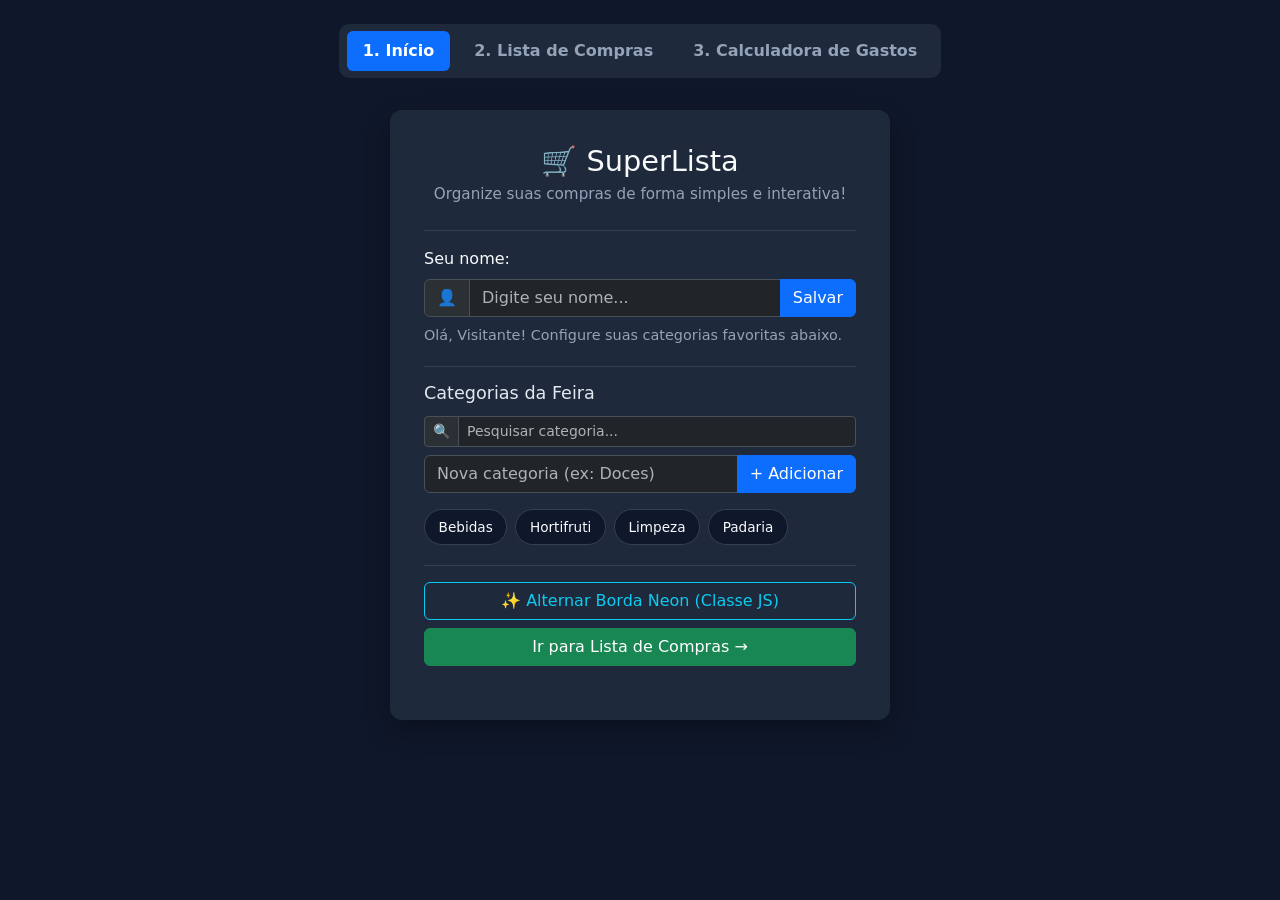
<file: index.html>
<!DOCTYPE html>
<html lang="pt-BR">
  <head>
    <meta charset="UTF-8" />
    <meta name="viewport" content="width=device-width, initial-scale=1.0" />
    <title>SuperLista - João Trigueiro</title>
    <!-- Página de entrada do site: redireciona direto para a Tela 1 -->
    <meta http-equiv="refresh" content="0; url=tela1-inicio.html" />
  </head>
  <body>
    <p>Abrindo o projeto... Se não abrir, <a href="tela1-inicio.html">clique aqui</a>.</p>
  </body>
</html>
</file>
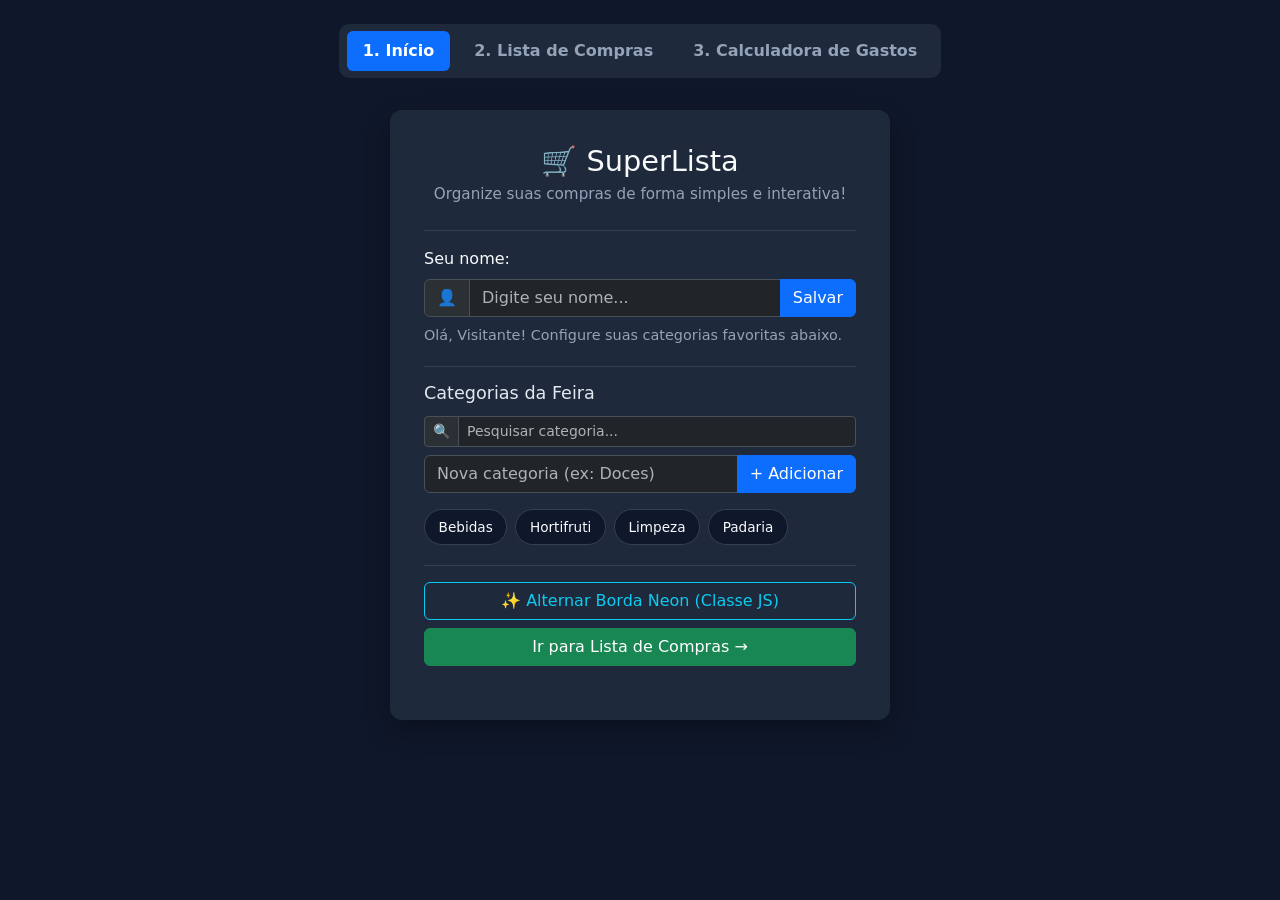
<file: tela1-inicio.html>
<!DOCTYPE html>
<html lang="pt-BR" data-bs-theme="dark">
  <head>
    <meta charset="UTF-8" />
    <meta name="viewport" content="width=device-width, initial-scale=1.0" />
    <title>SuperLista - 1. Início</title>
    <!-- CDN Oficial do Bootstrap 5.3 -->
    <link
      href="https://cdn.jsdelivr.net/npm/bootstrap@5.3.3/dist/css/bootstrap.min.css"
      rel="stylesheet"
    />
    <!-- Conexão direta com o CSS da Tela 1 -->
    <link rel="stylesheet" href="tela1-inicio.css" />
  </head>
  <body>
    <!-- Menu de navegação padronizado com Bootstrap (nav-pills) -->
    <nav class="nav nav-pills menu-topo">
      <a class="nav-link active" href="tela1-inicio.html">1. Início</a>
      <a class="nav-link" href="tela2-compras.html">2. Lista de Compras</a>
      <a class="nav-link" href="tela3-orcamento.html">3. Calculadora de Gastos</a>
    </nav>

    <main class="container-app" id="painel-principal">
      <h1>🛒 SuperLista</h1>
      <p class="subtitulo">
        Organize suas compras de forma simples e interativa!
      </p>

      <!-- Campo de input padronizado com Input Group do Bootstrap -->
      <section class="bloco">
        <label for="input-nome" class="form-label">Seu nome:</label>
        <div class="input-group mb-2">
          <span class="input-group-text">👤</span>
          <input
            type="text"
            id="input-nome"
            class="form-control"
            placeholder="Digite seu nome..."
          />
          <button id="btn-salvar-nome" type="button" class="btn btn-primary">
            Salvar
          </button>
        </div>
        <p id="mensagem-boas-vindas" class="destaque-texto">
          Olá, Visitante! Configure suas categorias favoritas abaixo.
        </p>
      </section>

      <!-- Barra de Pesquisa + Adição de Categorias com Bootstrap -->
      <section class="bloco">
        <h2>Categorias da Feira</h2>

        <!-- Barra de pesquisar categorias (Input Group do Bootstrap) -->
        <div class="input-group input-group-sm mb-2">
          <span class="input-group-text">🔍</span>
          <input
            type="search"
            id="input-pesquisa-cat"
            class="form-control"
            placeholder="Pesquisar categoria..."
          />
        </div>

        <!-- Barra para adicionar nova categoria -->
        <div class="input-group mb-3">
          <input
            type="text"
            id="input-categoria"
            class="form-control"
            placeholder="Nova categoria (ex: Doces)"
          />
          <button id="btn-add-categoria" type="button" class="btn btn-primary">
            + Adicionar
          </button>
        </div>

        <ul id="lista-categorias" class="lista-tags"></ul>
      </section>

      <!-- Botões de ação padronizados com classes btn do Bootstrap -->
      <section class="bloco d-grid gap-2">
        <button id="btn-destaque" type="button" class="btn btn-outline-info">
          ✨ Alternar Borda Neon (Classe JS)
        </button>
        <a href="tela2-compras.html" class="btn btn-success">
          Ir para Lista de Compras →
        </a>
      </section>
    </main>

    <!-- Conexão direta com o arquivo JavaScript da Tela 1 -->
    <script src="tela1-inicio.js"></script>
  </body>
</html>
</file>
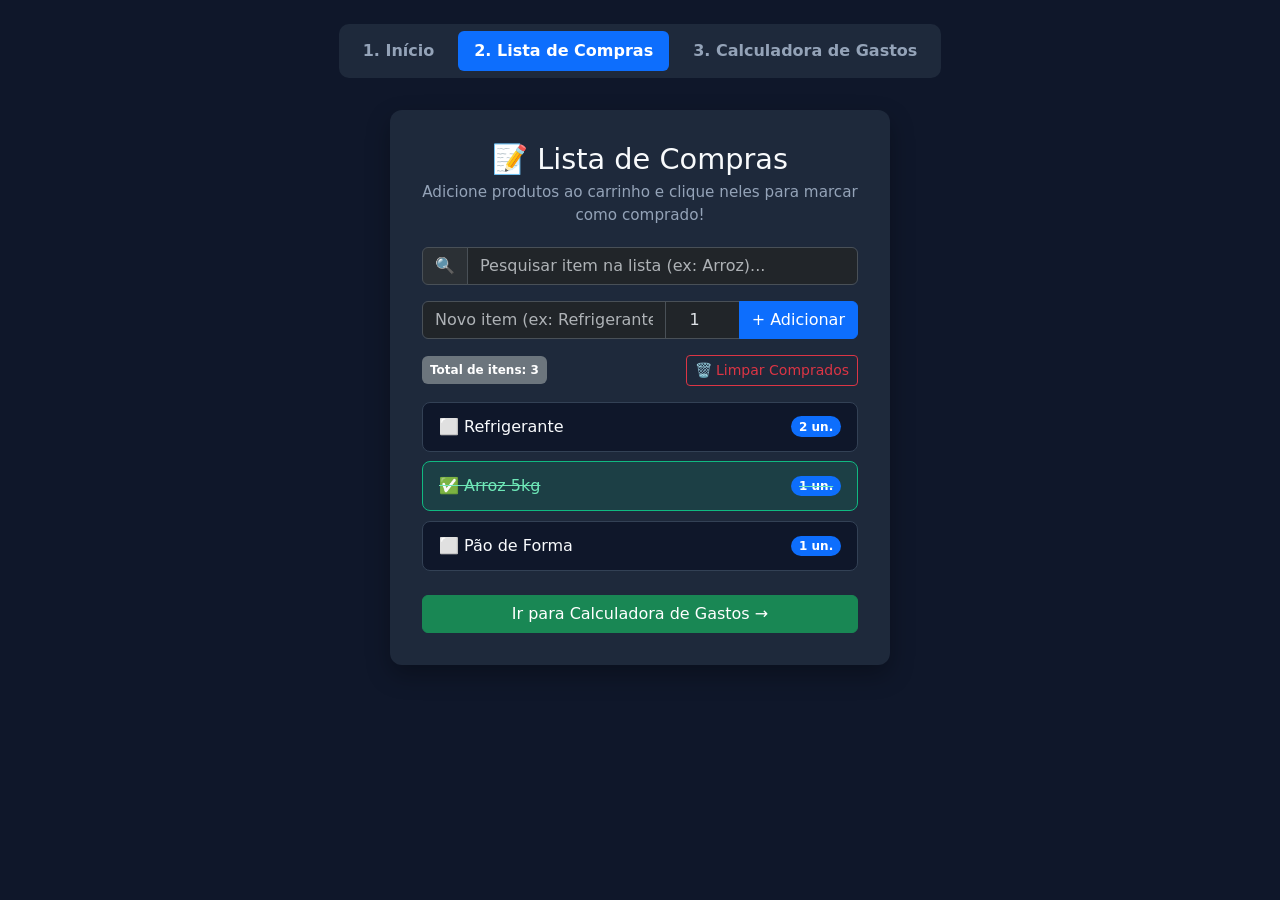
<file: tela2-compras.html>
<!DOCTYPE html>
<html lang="pt-BR" data-bs-theme="dark">
  <head>
    <meta charset="UTF-8" />
    <meta name="viewport" content="width=device-width, initial-scale=1.0" />
    <title>SuperLista - 2. Lista de Compras</title>
    <!-- CDN Oficial do Bootstrap 5.3 -->
    <link
      href="https://cdn.jsdelivr.net/npm/bootstrap@5.3.3/dist/css/bootstrap.min.css"
      rel="stylesheet"
    />
    <!-- Conexão direta com o CSS da Tela 2 -->
    <link rel="stylesheet" href="tela2-compras.css" />
  </head>
  <body>
    <!-- Menu de navegação padronizado com Bootstrap (nav-pills) -->
    <nav class="nav nav-pills menu-topo">
      <a class="nav-link" href="tela1-inicio.html">1. Início</a>
      <a class="nav-link active" href="tela2-compras.html">2. Lista de Compras</a>
      <a class="nav-link" href="tela3-orcamento.html">3. Calculadora de Gastos</a>
    </nav>

    <main class="container-app">
      <h1>📝 Lista de Compras</h1>
      <p class="subtitulo">
        Adicione produtos ao carrinho e clique neles para marcar como comprado!
      </p>

      <!-- Barra de Pesquisa do Bootstrap (Input Group) -->
      <div class="input-group mb-3">
        <span class="input-group-text">🔍</span>
        <input
          type="search"
          id="input-pesquisa-produto"
          class="form-control"
          placeholder="Pesquisar item na lista (ex: Arroz)..."
        />
      </div>

      <!-- Barra de Adicionar Produto padronizada com Input Group do Bootstrap -->
      <div class="input-group mb-3">
        <input
          type="text"
          id="input-produto"
          class="form-control"
          placeholder="Novo item (ex: Refrigerante)"
        />
        <input
          type="number"
          id="input-qtd"
          class="form-control input-qtd-curto"
          value="1"
          min="1"
          title="Quantidade"
        />
        <button id="btn-adicionar" type="button" class="btn btn-primary">
          + Adicionar
        </button>
      </div>

      <!-- Contador dinâmico e botão de limpar do Bootstrap -->
      <div class="resumo-lista">
        <span id="contador-itens" class="badge text-bg-secondary p-2">
          Total de itens: 0
        </span>
        <button
          id="btn-limpar-comprados"
          type="button"
          class="btn btn-outline-danger btn-sm"
        >
          🗑️ Limpar Comprados
        </button>
      </div>

      <!-- Onde o Array listaCompras será renderizado -->
      <ul id="ul-compras" class="lista-produtos"></ul>

      <div class="d-grid">
        <a href="tela3-orcamento.html" class="btn btn-success">
          Ir para Calculadora de Gastos →
        </a>
      </div>
    </main>

    <!-- Conexão direta com o arquivo JavaScript da Tela 2 -->
    <script src="tela2-compras.js"></script>
  </body>
</html>
</file>
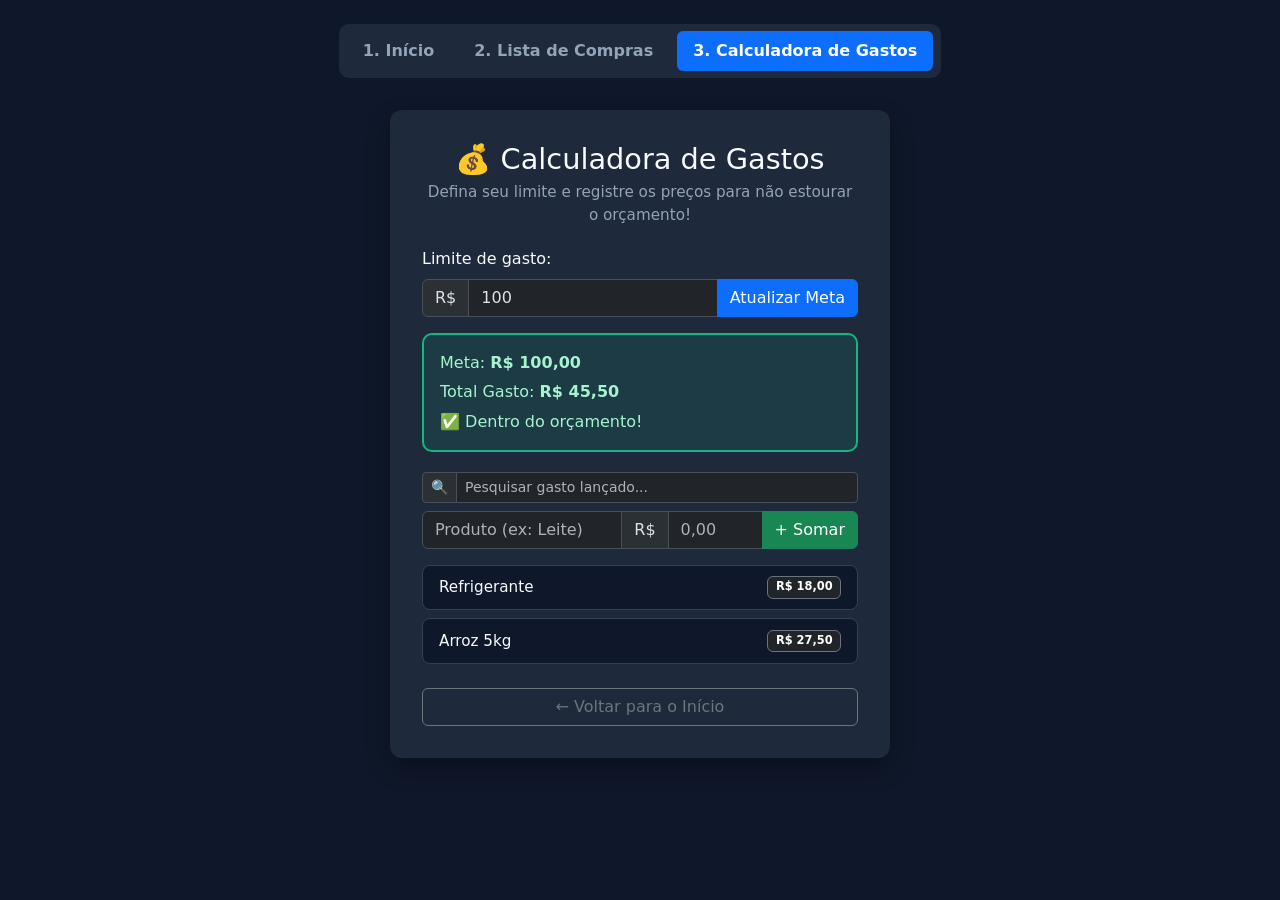
<file: tela3-orcamento.html>
<!DOCTYPE html>
<html lang="pt-BR" data-bs-theme="dark">
  <head>
    <meta charset="UTF-8" />
    <meta name="viewport" content="width=device-width, initial-scale=1.0" />
    <title>SuperLista - 3. Calculadora de Gastos</title>
    <!-- CDN Oficial do Bootstrap 5.3 -->
    <link
      href="https://cdn.jsdelivr.net/npm/bootstrap@5.3.3/dist/css/bootstrap.min.css"
      rel="stylesheet"
    />
    <!-- Conexão direta com o CSS da Tela 3 -->
    <link rel="stylesheet" href="tela3-orcamento.css" />
  </head>
  <body>
    <!-- Menu de navegação padronizado com Bootstrap (nav-pills) -->
    <nav class="nav nav-pills menu-topo">
      <a class="nav-link" href="tela1-inicio.html">1. Início</a>
      <a class="nav-link" href="tela2-compras.html">2. Lista de Compras</a>
      <a class="nav-link active" href="tela3-orcamento.html">3. Calculadora de Gastos</a>
    </nav>

    <main class="container-app">
      <h1>💰 Calculadora de Gastos</h1>
      <p class="subtitulo">
        Defina seu limite e registre os preços para não estourar o orçamento!
      </p>

      <!-- Input para definir o limite de orçamento com Input Group do Bootstrap -->
      <section class="mb-3">
        <label for="input-limite" class="form-label">Limite de gasto:</label>
        <div class="input-group">
          <span class="input-group-text">R$</span>
          <input
            type="number"
            id="input-limite"
            class="form-control"
            value="100"
            min="1"
          />
          <button id="btn-definir-limite" type="button" class="btn btn-primary">
            Atualizar Meta
          </button>
        </div>
      </section>

      <!-- Painel que recebe classe CSS dinâmica pelo JS (verde ou vermelho) -->
      <section id="painel-status" class="painel-resumo saldo-ok">
        <p>Meta: <strong id="texto-limite">R$ 100,00</strong></p>
        <p>Total Gasto: <strong id="texto-total">R$ 0,00</strong></p>
        <p id="mensagem-status" class="mb-0">Dentro do orçamento! 🎉</p>
      </section>

      <!-- Barra de Pesquisa de Gastos com Bootstrap -->
      <div class="input-group input-group-sm mb-2">
        <span class="input-group-text">🔍</span>
        <input
          type="search"
          id="input-pesquisa-gasto"
          class="form-control"
          placeholder="Pesquisar gasto lançado..."
        />
      </div>

      <!-- Inputs para adicionar novo gasto no Array em memória (Input Group Bootstrap) -->
      <div class="input-group mb-3">
        <input
          type="text"
          id="input-nome-gasto"
          class="form-control"
          placeholder="Produto (ex: Leite)"
        />
        <span class="input-group-text">R$</span>
        <input
          type="number"
          id="input-valor-gasto"
          class="form-control input-valor-curto"
          placeholder="0,00"
          step="0.50"
        />
        <button id="btn-add-gasto" type="button" class="btn btn-success">
          + Somar
        </button>
      </div>

      <!-- Lista de gastos renderizada pelo Array -->
      <ul id="ul-gastos" class="lista-gastos"></ul>

      <div class="d-grid">
        <a href="tela1-inicio.html" class="btn btn-outline-secondary">
          ← Voltar para o Início
        </a>
      </div>
    </main>

    <!-- Conexão direta com o arquivo JavaScript da Tela 3 -->
    <script src="tela3-orcamento.js"></script>
  </body>
</html>
</file>
<file: tela1-inicio.css>
* {
  box-sizing: border-box;
}

body {
  font-family: system-ui, -apple-system, sans-serif;
  background-color: #0f172a;
  color: #f8fafc;
  display: flex;
  flex-direction: column;
  align-items: center;
  min-height: 100vh;
  padding: 1.5rem;
}

/* Container do menu nav-pills do Bootstrap */
.menu-topo {
  background-color: #1e293b;
  padding: 0.45rem;
  border-radius: 10px;
  gap: 0.5rem;
  margin-bottom: 2rem;
}

.menu-topo .nav-link {
  color: #94a3b8;
  font-weight: 600;
}

/* Card Principal */
.container-app {
  background-color: #1e293b;
  padding: 2rem;
  border-radius: 12px;
  box-shadow: 0 10px 25px rgba(0, 0, 0, 0.3);
  max-width: 500px;
  width: 100%;
  border: 2px solid transparent;
  transition: all 0.3s ease;
}

/* Classe que será adicionada via JavaScript */
.borda-neon {
  border-color: #38bdf8;
  box-shadow: 0 0 20px rgba(56, 189, 248, 0.4);
}

.texto-confirmado {
  color: #4ade80 !important;
  font-weight: 600;
}

h1 {
  font-size: 1.8rem;
  margin-bottom: 0.25rem;
  text-align: center;
}

h2 {
  font-size: 1.1rem;
  margin-bottom: 0.75rem;
  color: #e2e8f0;
}

.subtitulo {
  text-align: center;
  color: #94a3b8;
  margin-bottom: 1.5rem;
  font-size: 0.95rem;
}

.bloco {
  margin-bottom: 1.25rem;
  padding-top: 1rem;
  border-top: 1px solid #334155;
}

.destaque-texto {
  font-size: 0.9rem;
  color: #94a3b8;
  margin-bottom: 0;
}

/* Lista de Categorias */
.lista-tags {
  list-style: none;
  padding-left: 0;
  margin-bottom: 0;
  display: flex;
  flex-wrap: wrap;
  gap: 0.5rem;
}

.tag-item {
  background-color: #0f172a;
  border: 1px solid #334155;
  padding: 0.4rem 0.85rem;
  border-radius: 20px;
  font-size: 0.85rem;
  cursor: pointer;
  transition: 0.2s;
}

/* Classe adicionada pelo JS ao clicar em uma categoria */
.tag-selecionada {
  background-color: #0284c7;
  border-color: #38bdf8;
  color: #ffffff;
}
</file>
<file: tela2-compras.css>
* {
  box-sizing: border-box;
}

body {
  font-family: system-ui, -apple-system, sans-serif;
  background-color: #0f172a;
  color: #f8fafc;
  display: flex;
  flex-direction: column;
  align-items: center;
  min-height: 100vh;
  padding: 1.5rem;
}

.menu-topo {
  background-color: #1e293b;
  padding: 0.45rem;
  border-radius: 10px;
  gap: 0.5rem;
  margin-bottom: 2rem;
}

.menu-topo .nav-link {
  color: #94a3b8;
  font-weight: 600;
}

.container-app {
  background-color: #1e293b;
  padding: 2rem;
  border-radius: 12px;
  box-shadow: 0 10px 25px rgba(0, 0, 0, 0.3);
  max-width: 500px;
  width: 100%;
}

h1 {
  font-size: 1.8rem;
  margin-bottom: 0.25rem;
  text-align: center;
}

.subtitulo {
  text-align: center;
  color: #94a3b8;
  margin-bottom: 1.25rem;
  font-size: 0.95rem;
}

.input-qtd-curto {
  max-width: 75px;
  text-align: center;
}

.resumo-lista {
  display: flex;
  justify-content: space-between;
  align-items: center;
  margin-bottom: 1rem;
}

.lista-produtos {
  list-style: none;
  padding-left: 0;
  display: flex;
  flex-direction: column;
  gap: 0.6rem;
  margin-bottom: 1.5rem;
}

/* Estilo base do item da lista adicionado via JS */
.item-compra {
  display: flex;
  justify-content: space-between;
  align-items: center;
  background-color: #0f172a;
  border: 1px solid #334155;
  padding: 0.75rem 1rem;
  border-radius: 8px;
  cursor: pointer;
  transition: all 0.2s ease;
}

.item-compra:hover {
  border-color: #64748b;
}

/* Classe de estilo adicionada do JS para o HTML quando o item é marcado */
.item-comprado {
  background-color: rgba(16, 185, 129, 0.15);
  border-color: #10b981;
  color: #6ee7b7;
  text-decoration: line-through;
}
</file>
<file: tela3-orcamento.css>
* {
  box-sizing: border-box;
}

body {
  font-family: system-ui, -apple-system, sans-serif;
  background-color: #0f172a;
  color: #f8fafc;
  display: flex;
  flex-direction: column;
  align-items: center;
  min-height: 100vh;
  padding: 1.5rem;
}

.menu-topo {
  background-color: #1e293b;
  padding: 0.45rem;
  border-radius: 10px;
  gap: 0.5rem;
  margin-bottom: 2rem;
}

.menu-topo .nav-link {
  color: #94a3b8;
  font-weight: 600;
}

.container-app {
  background-color: #1e293b;
  padding: 2rem;
  border-radius: 12px;
  box-shadow: 0 10px 25px rgba(0, 0, 0, 0.3);
  max-width: 500px;
  width: 100%;
}

h1 {
  font-size: 1.8rem;
  margin-bottom: 0.25rem;
  text-align: center;
}

.subtitulo {
  text-align: center;
  color: #94a3b8;
  margin-bottom: 1.25rem;
  font-size: 0.95rem;
}

.input-valor-curto {
  max-width: 95px;
}

/* Painel de Resumo e Classes Dinâmicas adicionadas pelo JS */
.painel-resumo {
  padding: 1rem;
  border-radius: 10px;
  margin-bottom: 1.25rem;
  border: 2px solid transparent;
  transition: all 0.3s ease;
}

.painel-resumo p {
  margin-bottom: 0.35rem;
}

/* Classe aplicada pelo JS quando está dentro da meta */
.saldo-ok {
  background-color: rgba(16, 185, 129, 0.12);
  border-color: #10b981;
  color: #a7f3d0;
}

/* Classe aplicada pelo JS quando ultrapassa o limite */
.alerta-orcamento {
  background-color: rgba(239, 68, 68, 0.18);
  border-color: #ef4444;
  color: #fca5a5;
}

.lista-gastos {
  list-style: none;
  padding-left: 0;
  display: flex;
  flex-direction: column;
  gap: 0.5rem;
  margin-bottom: 1.5rem;
}

.linha-gasto {
  display: flex;
  justify-content: space-between;
  background-color: #0f172a;
  padding: 0.65rem 1rem;
  border-radius: 8px;
  border: 1px solid #334155;
  font-size: 0.95rem;
}
</file>
